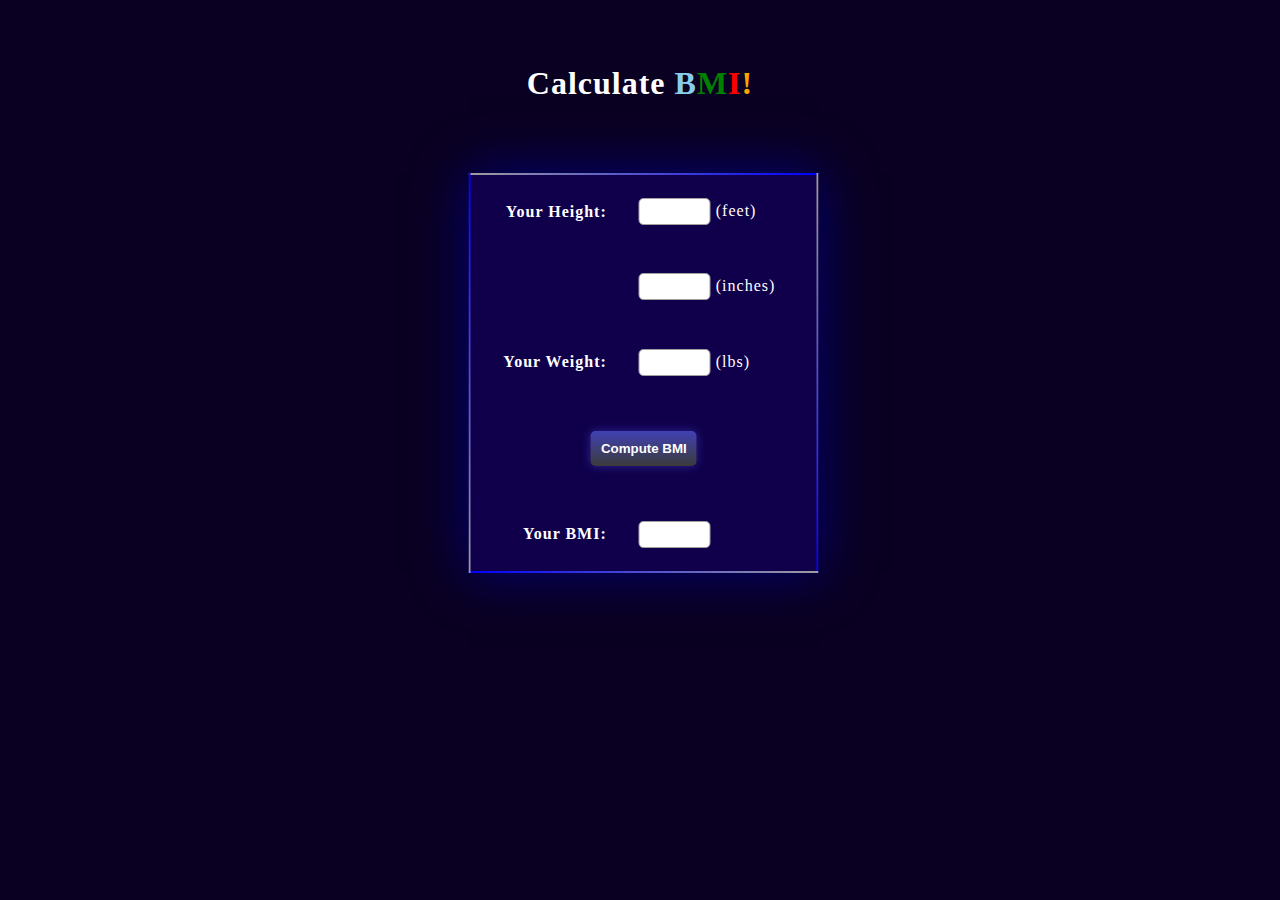
<file: mini_projects/bmi/index.html>
<!DOCTYPE html>
<html lang="en">
<head>
    <meta charset="UTF-8">
    <meta name="viewport" content="width=device-width, initial-scale=1.0">
    <title>BMI Calculator</title>
    <link rel="stylesheet" href="style.css">
</head>
<body>
    <div id="tit"><h1>Calculate <span>B</span><span>M</span><span>I</span><span>!</span></h1></div>
    <div id="fans"></div>
    <div id="bmi_form">
        <span></span><span></span><span></span><span></span>
        <form name="bmi">
            <table>
                <tr>
                    <td class="lb"><label>Your Height: </label></td>
                    <td><input type="number" name="ft" id="ft"/><label for="ft"> (feet)</label></td>
                </tr>
                <tr>
                    <td></th>
                    <td><input type="number" name="inch" id="inch"><label for="inch"> (inches)</label></td>
                </tr>
                <tr>
                    <td class="lb"><label for="lbs">Your Weight: </label></td>
                    <td><input type="number" name="lbs" id="lbs"><label for="lbs"> (lbs)</label></td>
                </tr>
                <tr>
                    <td colspan="2"><button type="button" id="btn" onclick="cal()">Compute BMI</button></td>
                </tr>
                <tr>
                    <td class="lb"><label for="result">Your BMI: </label></td>
                    <td colspan="2"><input type="number" name="result" id="result" readonly></td>
                </tr>
            </table>
        </form>
    </div>
    <script src="jscript.js"></script>
</body>
</html>
</file>
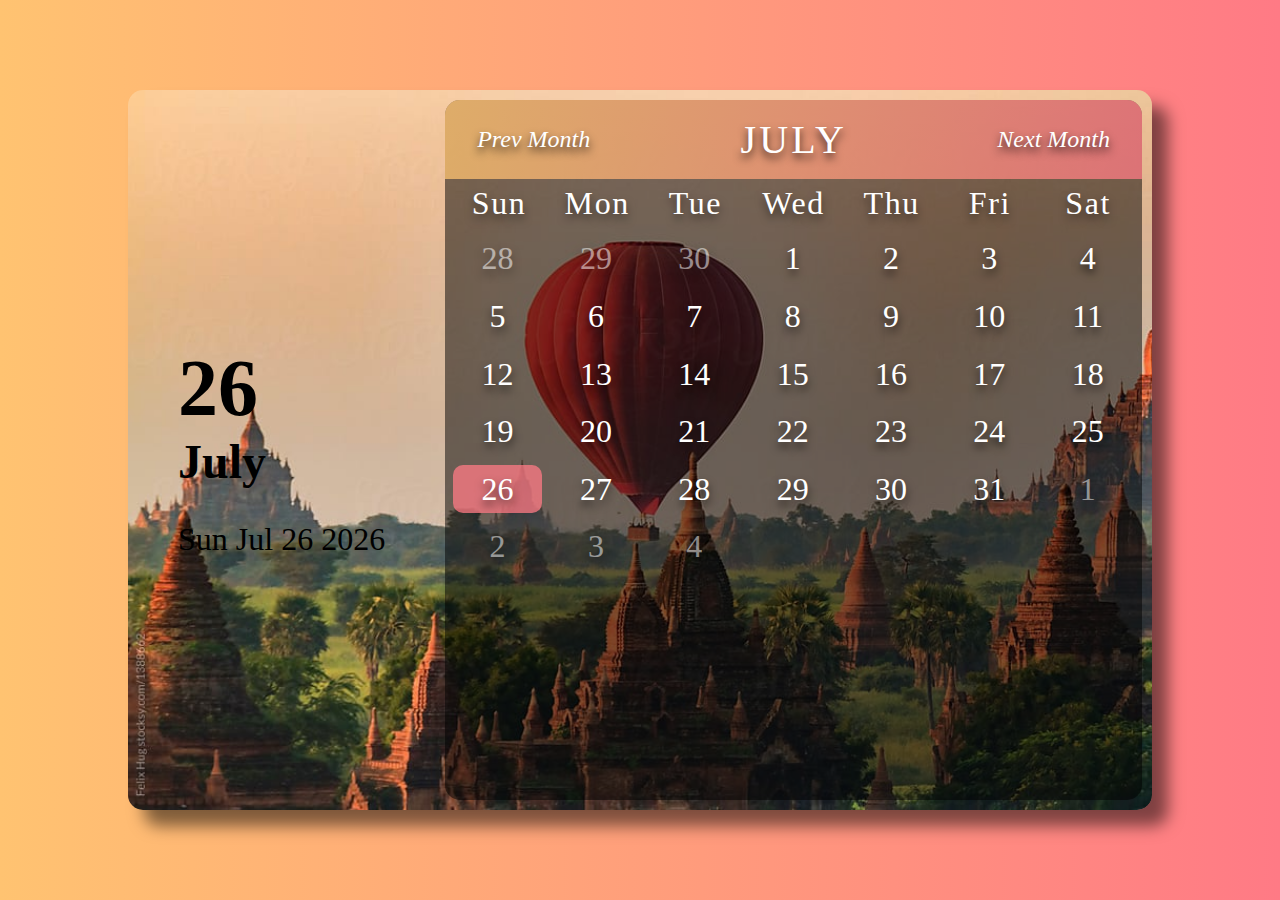
<file: mini_projects/calendar/index.html>
<!DOCTYPE html>
<html lang="en">
<head>
    <meta charset="UTF-8">
    <meta name="viewport" content="width=device-width, initial-scale=1.0">
    <title>Calendar</title>
    <link rel="stylesheet" href="style.css">
</head>
<body>
    <div class="container">
        <div class="calendar">
            <div class="now">
                <div class="now-style">
                    <h1></h1>
                    <h2></h2>
                    <p></p>
                </div>
            </div>
            <div class="fully">
                <div class="month">
                    <i class="prev">Prev Month</i>
                    <div class="date">
                        <h1></h1>
                    </div>
                    <i class="next">Next Month</i>
                </div>
                <div class="weekdays">
                    <div>Sun</div>
                    <div>Mon</div>
                    <div>Tue</div>
                    <div>Wed</div>
                    <div>Thu</div>
                    <div>Fri</div>
                    <div>Sat</div>
                </div>
                <div class="days">

                </div>
            </div>
        </div>
    </div>
    <script src="jscript.js"></script>
</body>
</html>
</file>
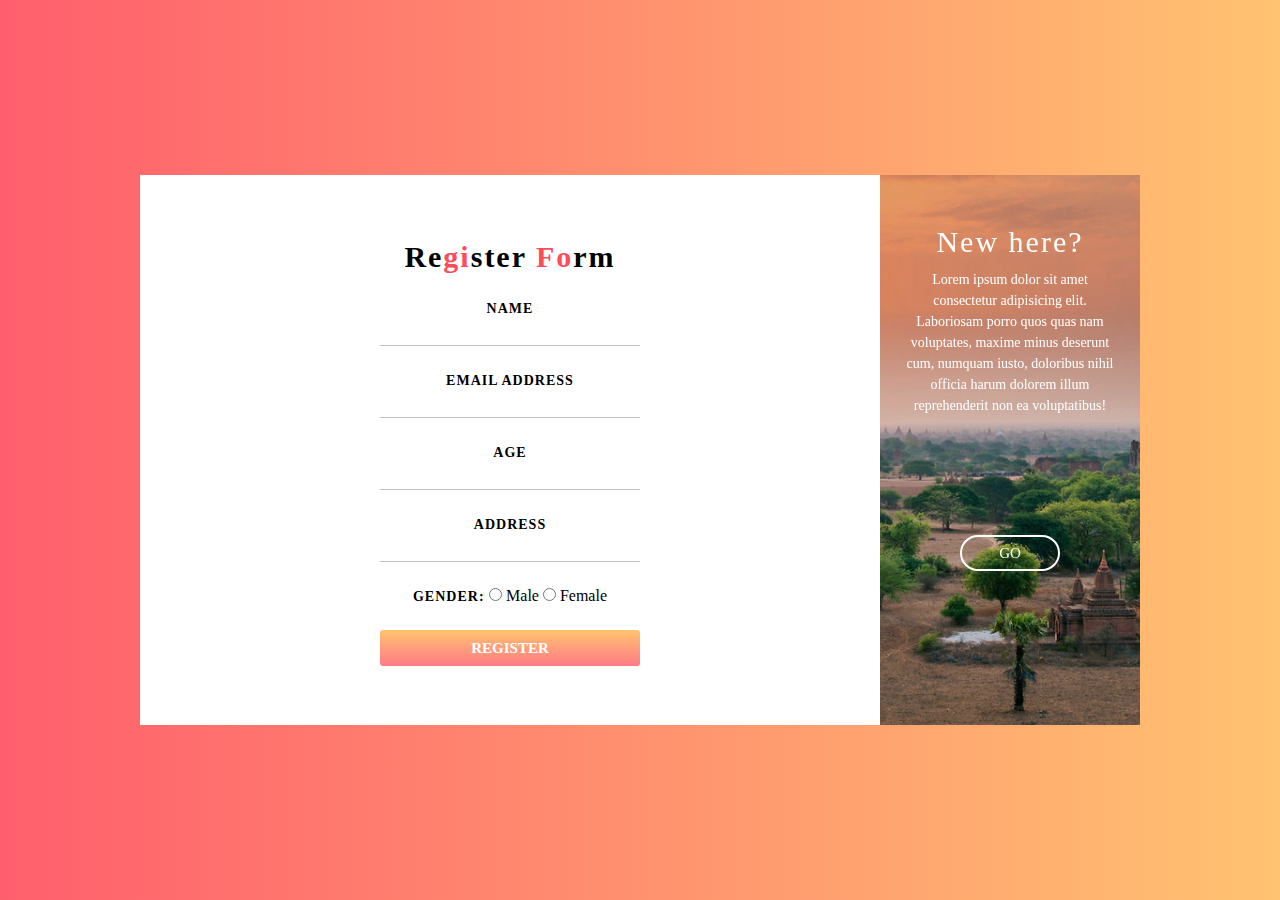
<file: mini_projects/lr_form/index.html>
<!DOCTYPE html>
<html lang="en">
<head>
    <meta charset="UTF-8">
    <meta name="viewport" content="width=device-width, initial-scale=1.0">
    <title>L&R</title>
    <link rel="stylesheet" href="style.css">
</head>
<body>
    <div class="cont">
        <div id="reg_form">
            <div class="form sign-in">
                <h2>Re<span>gi</span>ster <span>Fo</span>rm</h2>
                <label class="u_in">
                    <span>Name</span>
                    <input class="u_input" type="name" id="name"/>
                    <span class="name_err"></span>
                </label>
                <label class="u_in">
                    <span>Email Address</span>
                    <input class="u_input" type="email" id="email"/>
                    <span class="email_err"></span>
                </label>
                <label class="u_in">
                    <span>Age</span>
                    <input class="u_input" type="number" id="age"/>
                </label>
                <label class="u_in">
                    <span>Address</span>
                    <input class="u_input" type="text" id="address"/>
                </label>
                <label class="u_in">
                    <span>Gender: </span>
                    <input type="radio" name="gender" id="male" value="male"><label for="male"> Male </label>
                    <input type="radio" name="gender" id="female" value="female"><label for="female"> Female</label>
                </label>
                <button class="register" type="button">Register</button>
            </div>
        </div>
        <div id="ed_form">
            <div class="form sign-in">
                <h2><span>Ed</span>it F<span>or</span>m</h2>
                <label class="u_in">
                    <input type="hidden" id="uid"/>
                </label>
                <label class="u_in">
                    <span>Name</span>
                    <input class="u_input" type="name" id="uname"/>
                </label>
                <label class="u_in">
                    <span>Email Address</span>
                    <input class="u_input" type="email" id="uemail"/>
                </label>
                <label class="u_in">
                    <span>Age</span>
                    <input class="u_input" type="number" id="uage"/>
                </label>
                <label class="u_in">
                    <span>Address</span>
                    <input class="u_input" type="text" id="uaddress"/>
                </label>
                <label class="u_in">
                    <span>Gender: </span>
                    <input type="radio" name="gender" id="umale" value="male"><label for="male"> Male </label>
                    <input type="radio" name="gender" id="ufemale" value="female"><label for="female"> Female</label>
                </label>
                <button class="update" type="button">Update</button>
            </div>
        </div>
        <div class="sub-cont">
            <div class="img">
                <div class="img-text m-up">
                    <h2>New here?</h2>
                    <p>Lorem ipsum dolor sit amet consectetur adipisicing elit. Laboriosam porro quos quas nam voluptates, maxime minus deserunt cum, numquam iusto, doloribus nihil officia harum dolorem illum reprehenderit non ea voluptatibus!</p>
                </div>
                <div class="img-text m-in">
                    <h2>One of us?</h2>
                    <p>Lorem ipsum dolor sit amet consectetur adipisicing elit. Laboriosam porro quos quas nam voluptates, maxime minus deserunt cum, numquam iusto, doloribus nihil officia harum dolorem illum reprehenderit non ea voluptatibus!</p>
                </div>
                <div class="img-btn">
                    <span class="m-up">Go</span>
                    <span class="m-in">Back</span>
                </div>
            </div>
            <div class="form sign-up">
                <h2>U<span>se</span>r In<span>forma</span>tion</h2>
                <table id="user_table" cellspacing="0">
                    <thead>
                        <th>No</th>
                        <th>Name</th>
                        <th>Email</th>
                        <th>Age</th>
                        <th>Address</th>
                        <th>Gender</th>
                        <th>Action</th>
                    </thead>
                    <tbody id="u_info">

                    </tbody>
                </table>
            </div>
        </div>
    </div>
    <script src="js/jquery.min.js"></script>
    <script src="js/jscript.js"></script>
</body>
</html>
</file>
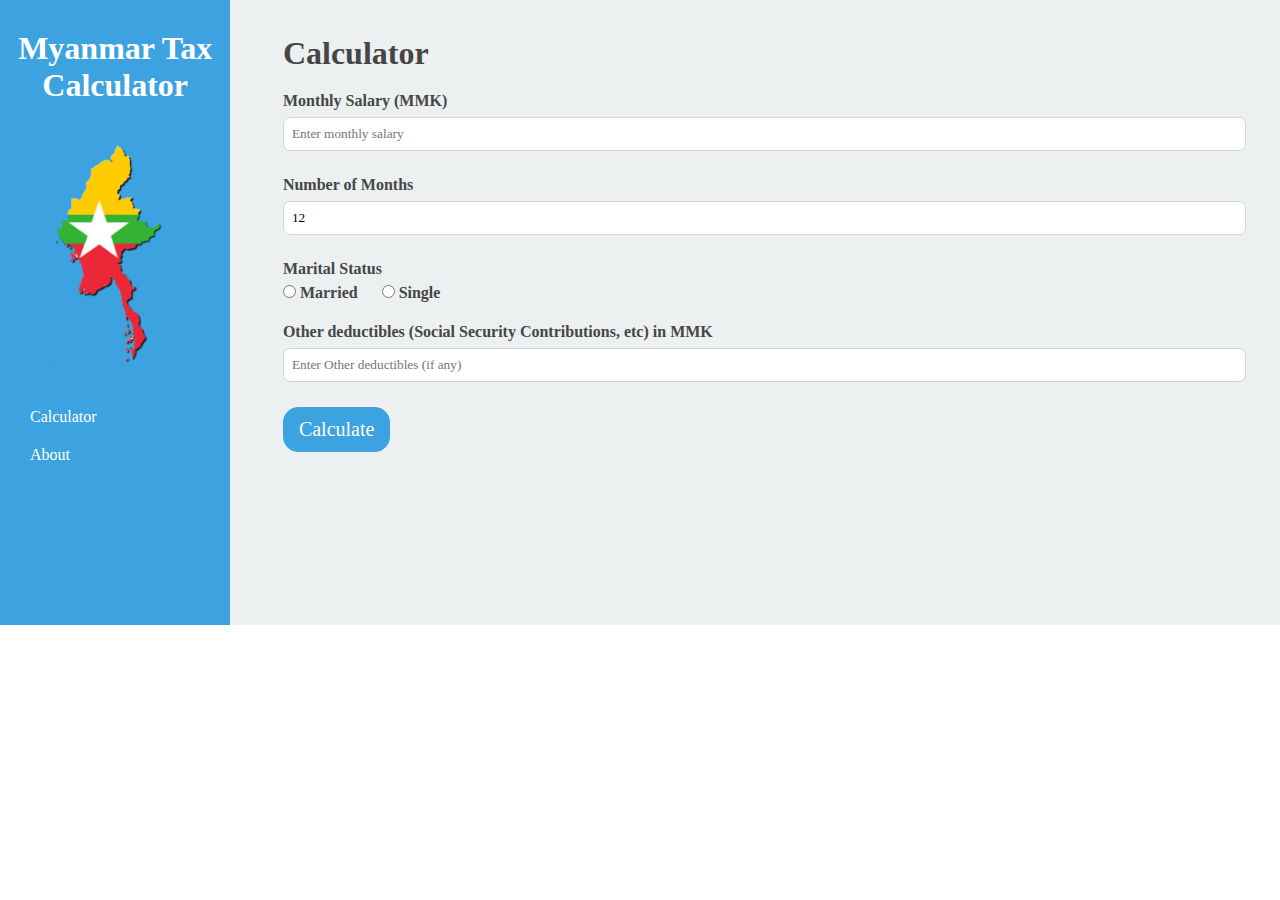
<file: mini_projects/tax/index.html>
<!DOCTYPE html>
<html lang="en">
<head>
    <meta charset="UTF-8">
    <meta name="viewport" content="width=device-width, initial-scale=1.0">
    <title>Tax Calculator</title>
    <link rel="stylesheet" href="style.css">
</head>
<body>
    <div id="main">
        <div class="left">
            <h1>Myanmar Tax</h1>
            <h1>Calculator</h1>
            <img src="myanmar_logo.png" alt="Myanmar" title="Myanmar">
            <ul>
                <li>Calculator</li>
                <li>About</li>
            </ul>
        </div>
        <div class="right">
            <div id="mpage">
                <h1>Calculator</h1>
                <label for="m_sly">Monthly Salary (MMK)</label><br>
                <input type="number" name="m_sly" id="m_sly" placeholder="Enter monthly salary"><br>
                <label for="month">Number of Months</label><br>
                <input type="number" name="month" id="month" value="12" readonly><br>
                <label>Marital Status</label><br>
                <input type="radio" name="maritalstatus" id="mar"><label for="mar"> Married &nbsp;&nbsp;&nbsp;&nbsp;</label>
                <input type="radio" name="maritalstatus" id="sin"><label for="sin"> Single &nbsp;&nbsp;&nbsp;&nbsp;</label><br>
                
                <div id="married" hidden>
                    <label>Family members staying together</label><br>
                    <input type="checkbox" name="parent" id="father"><label for="father"> Father &nbsp;&nbsp;&nbsp;&nbsp;</label>
                    <input type="checkbox" name="parent" id="mother"><label for="mother"> Mother &nbsp;&nbsp;&nbsp;&nbsp;</label>
                    <input type="checkbox" name="spouse" id="spouse" value="1000000"><label for="spouse"> Spouse</label><br>
                    <label for="children">Number of children</label>
                    <input type="number" name="children" id="children" placeholder="Enter number of children">
                </div>
                <div id="single" hidden>
                    <label>Family members staying together</label><br>
                    <input type="checkbox" name="parent" id="father"><label for="father"> Father &nbsp;&nbsp;&nbsp;&nbsp;</label>
                    <input type="checkbox" name="parent" id="mother"><label for="mother"> Mother</label><br>
                </div>
                    
                <label for="ded">Other deductibles (Social Security Contributions, etc) in MMK</label><br>
                <input type="number" name="ded" id="ded" placeholder="Enter Other deductibles (if any)"><br>
                <button type="submit" id="btn" onclick="cal()">Calculate</button>
            </div>
            <div id="cpage" hidden>
                <h1>Result</h1>
                <table id="r_table">
                    <tr>
                        <td>Monthly Salary</td>
                        <td class="r_list" id="s_month">1,000,000.00</td>
                    </tr>
                    <tr>
                        <td>Annual Salary</td>
                        <td class="r_list" id="s_year">12,000,000.00</td>
                    </tr>
                    <tr>
                        <td>Income for 12 month(s)</td>
                        <td class="r_list" id="i_year">12,000,000.00</td>
                    </tr>
                    <tr>
                        <td>Personal Relief</td>
                        <td class="r_list" id="per">-2,400,000.00</td>
                    </tr>
                    <tr>
                        <td>Parent Relief</td>
                        <td class="r_list" id="pr">-2,000,000.00</td>
                    </tr>
                    <tr>
                        <td>Spouse Relief</td>
                        <td class="r_list" id="sr">-1,000,000.00</td>
                    </tr>
                    <tr>
                        <td>Child Relief</td>
                        <td class="r_list" id="cr">-500,000.00</td>
                    </tr>
                    <tr>
                        <td>Other deductibles</td>
                        <td class="r_list" id="od">-23,000.00</td>
                    </tr>
                    <tr>
                        <td>Taxable Income</td>
                        <td class="r_list" id="ti">6,077,000.00</td>
                    </tr>
                    <tr>
                        <td>Total Tax</td>
                        <td class="r_list" id="tt"><b>0.00</b></td>
                    </tr>
                    <tr>
                        <td>Monthly Tax</td>
                        <td class="r_list" id="mt"><b>0.00</b></td>
                    </tr>
                </table>
                <h2>Details</h2>
                <table id="d_table" cellspacing="0">
                    <tr>
                        <td><b>Description</b></td>
                        <td><b>Rate</b></td>
                        <td><b>Taxable</b></td>
                        <td><b>Tax Amount (MMK)</b></td>
                    </tr>
                    <tr>
                        <td>Up to 20 Lakh</td>
                        <td class="d_list">0%</td>
                        <td class="d_list" id="zero">2000000.00</td>
                        <td class="d_list">0.00</td>
                    </tr>
                    <tr>
                        <div id="five">
                            <td>20 Lakh - 50 Lakh</td>
                            <td class="d_list">5%</td>
                            <td class="d_list" id="f">0.00</td>
                            <td class="d_list" id="fp">0.00</td>
                        </div>
                    </tr>
                    <tr>
                        <div id="ten">
                            <td>50 Lakh - 100 Lakh</td>
                            <td class="d_list">10%</td>
                            <td class="d_list" id="t">0.00</td>
                            <td class="d_list" id="tp">0.00</td>
                        </div>
                    </tr>
                    <tr>
                        <td></td>
                        <td></td>
                        <td></td>
                        <td class="d_list" id="res"><b>0.00</b></td>
                    </tr>
                </table>
                <button type="submit" id="btn" onclick="ok()">Edit</button>
            </div>
        </div>
    </div>
    <script src="jscript.js"></script>
</body>
</html>
</file>
<file: mini_projects/bmi/style.css>
*{
    margin: 0;
    padding: 0;
}
body{
    background-color: #0a0022;
    color: #ffffff;
    letter-spacing: 1px;
}
#tit, #fans{
    text-align: center;
    margin-top: 65px;
}
#tit span:nth-child(1){color: skyblue;}
#tit span:nth-child(2){color: green;}
#tit span:nth-child(3){color: red;}
#tit span:nth-child(4){color: orange;}
#bmi_form{
    position: absolute;
    top: 17%;
    left: 38%;
    transform: translate(-5%, 5%);
    box-shadow: 0 0px 50px #000075;
    overflow: hidden;
}
#bmi_form span:nth-child(1){
    position: absolute;
    top: 0;
    left: 0;
    width: 100%;
    height: 2px;
    background: linear-gradient(to right, #9e9e9e, #0000ff);
    animation: animate1 2s linear infinite;
}
@keyframes animate1{
    0%
    {
        transform: translateX(-100%);
    }
    100%
    {
        transform: translateX(100%);
    }
}
#bmi_form span:nth-child(2){
    position: absolute;
    top: 0;
    right: 0;
    width: 2px;
    height: 100%;
    background: linear-gradient(to bottom, #9e9e9e, #0000ff);
    animation: animate2 2s linear infinite;
    animation-delay: 1s;
}
@keyframes animate2{
    0%
    {
        transform: translateY(-100%);
    }
    100%
    {
        transform: translateY(100%);
    }
}
#bmi_form span:nth-child(3){
    position: absolute;
    bottom: 0;
    right: 0;
    width: 100%;
    height: 2px;
    background: linear-gradient(to left, #9e9e9e, #0000ff);
    animation: animate3 2s linear infinite;
}
@keyframes animate3{
    0%
    {
        transform: translateX(100%);
    }
    100%
    {
        transform: translateX(-100%);
    }
}
#bmi_form span:nth-child(4){
    position: absolute;
    bottom: 0;
    left: 0;
    width: 2px;
    height: 100%;
    background: linear-gradient(to top, #9e9e9e, #0000ff);
    animation: animate4 2s linear infinite;
    animation-delay: 1s;
}
@keyframes animate4{
    0%
    {
        transform: translateY(100%);
    }
    100%
    {
        transform: translateY(-100%);
    }
}
#bmi_form table{
    width: 350px;
    height: 400px;
    background-color: #10004b;
}
#bmi_form input{
    width: 60px;
    border-radius: 5px;
    border: 1px solid rgb(163, 160, 160);
    padding: 5px;
    margin-left: 15px;
}
#bmi_form .lb{
    text-align: right;
    padding-right: 15px;
    font-weight: bold;
}
#bmi_form #btn{
    padding: 10px;
    margin-left: 120px;
    border: 0px solid black;
    background: linear-gradient(#4141b4, #3b3b3b);
    font-weight: bold;
    color: #ffffff;
    border-radius: 5px;
    box-shadow: 0px 0px 10px #2e2794;
}
#bmi_form #btn:hover{
    background: linear-gradient(#3b3b3b, #4141b4);
    box-shadow: 0px 0px 15px #2e2794;
    cursor: pointer;
}
</file>
<file: mini_projects/calendar/style.css>
*{
    margin: 0;
    padding: 0;
    box-sizing: border-box;
}
.container{
    width: 100%;
    height: 100vh;
    background: -webkit-linear-gradient(left, #FFC371, #ff7a85);
    color: #ffffff;
    display: flex;
    justify-content: center;
    align-items: center;
}
.calendar{
    width: 80%;
    height: 80%;
    background-image: url(img1.png);
    background-size: cover;
    border-radius: 15px;
    box-shadow: 1rem 1rem 1rem rgba(0, 0, 0, 0.5);
    display: grid;
    grid-template-columns: 30% auto;
}
.now{
    width: 100%;
    display: flex;
    justify-content: center;
    align-items: center;
    color: rgb(0, 0, 0);
}
.now h1{
    font-size: 5rem;
}
.now h2{
    font-size: 3rem;
    margin-bottom: 2rem;
}
.now p{
    font-size: 2rem;
}
.fully{
    background: rgba(0, 0, 0, 0.5);
    border-radius: 15px;
    margin: 10px;
}
.month{
    width: 100%;
    background: -webkit-linear-gradient(left, #ffc471c0, #ff7a85c0);
    display: flex;
    justify-content: space-between;
    align-items: center;
    padding: 1rem 2rem;
    text-align: center;
    text-shadow: 0 .3rem .5rem rgba(0, 0, 0, 0.8);
    border-radius: 15px 15px 0 0;
}
.month i{
    font-size: 1.5rem;
    cursor: pointer;
}
.month i:hover{
    text-decoration: underline;
}
.month h1{
    font-size: 2.5rem;
    font-weight: 400;
    text-transform: uppercase;
    letter-spacing: .2rem;
}
.weekdays{
    width: 100%;
    height: 3rem;
    padding: 0 .3rem;
    display: flex;
    align-items: center;
}
.weekdays div{
    font-size: 2rem;
    font-weight: 400;
    letter-spacing: .1rem;
    width: calc(100%/7);
    display: flex;
    justify-content: center;
    align-items: center;
    text-shadow: 0 .3rem .5rem rgba(0, 0, 0, 0.5);
}
.days{
    width: 100%;
    display: flex;
    flex-wrap: wrap;
    padding: .2rem;
}
.days div{
    font-size: 2rem;
    margin: .3rem;
    width: calc(90%/7);
    height: 3rem;
    display: flex;
    justify-content: center;
    align-items: center;
    text-shadow: 0 .3rem .5rem rgba(0, 0, 0, 0.7);
    transition: background-color 0.5s;
}
.days div:hover:not(.today){
    background: #ffc471c0;
    border-radius: 10px;
    cursor: pointer;
}
.prev-date,
.next-date{
    opacity: 0.5;
}
.today{
    background: #ff7a85c0;
    border-radius: 10px;
    cursor: pointer;
}
</file>
<file: mini_projects/lr_form/style.css>
*, *::before, *::after{
    margin: 0;
    padding: 0;
    box-sizing: border-box;
    font-family: Georgia, 'Times New Roman', Times, serif;
}
body{
    width: 100%;
    height: 100vh;
    display: flex;
    justify-content: center;
    align-items: center;
    background: -webkit-linear-gradient(left, #FF5F6D, #FFC371);
}
input, button{
    border: none;
    outline: none;
    background: none;
}
.cont{
    overflow: hidden;
    position: relative;
    width: 1000px;
    height: 550px;
    background: #fff;
}
.form{
    position: relative;
    width: 740px;
    height: 100%;
    padding: 50px 30px;
    -webkit-transition: -webkit-transform 1.2s ease-in-out;
    transition: -webkit-transform 1.2s ease-in-out;
    transition: -webkit-transform 1.2s ease-in-out, -webkit-transform 1.2s ease-in-out;
}
h2{
    width: 100%;
    font-size: 30px;
    text-align: center;
    letter-spacing: 2px;
}
h2 span{
    color: #ff4b5a;
}
.u_in{
    display: block;
    width: 260px;
    margin:  25px auto;
    text-align: center;
}
.u_in span{
    font-size: 14px;
    font-weight: bold;
    color: #000000;
    text-transform: uppercase;
    letter-spacing: 1px;
}
.u_in .name_err,
.u_in .email_err{
    color: red;
    font-size: 12px;
    font-weight: 500;
}
.u_input{
    display: block;
    width: 100%;
    margin-top: 5px;
    font-size: 16px;
    padding-bottom: 5px;
    border-bottom: 1px solid rgba(109, 93, 93, 0.4);
    text-align: center;
}
button{
    margin: 0 auto;
    font-size: 15px;
    border-radius: 3px;
    cursor: pointer;
}
.register,
.update{
    display: block;
    width: 260px;
    height: 36px;
    color: #fff;
    margin-top: 20px;
    margin-bottom: 30px;
    text-transform: uppercase;
    font-weight: 600;
    background: -webkit-linear-gradient(#FFC371, #ff7a85);
}
.register:hover,
.update:hover{
    background: -webkit-linear-gradient(#FF5F6D, #FFC371);
}
.sub-cont{
    overflow: hidden;
    position: absolute;
    left: 740px;
    top: 0;
    width: 1000px;
    height: 100%;
    padding-left: 260px;
    background: #fff;
    -webkit-transition: -webkit-transform 1.2s ease-in-out;
    transition: -webkit-transform 1.2s ease-in-out;
    transition: -webkit-transform 1.2s ease-in-out;
}
.cont.s-signup .sub-cont{
    -webkit-transform: translate3d(-740px, 0, 0);
            transform: translate3d(-740px, 0, 0);
}
.img{
    overflow: hidden;
    z-index: 2;
    position: absolute;
    left: 0;
    top: 0;
    width: 260px;
    height: 100%;
    padding-top: 360px;
}
.img::before{
    content: '';
    position: absolute;
    right: 0;
    top: 0;
    width: 1000px;
    height: 100%;
    background-image: url(img.png);
    background-size: cover;
    transition: -webkit-transform 1.2s ease-in-out;
    transition: -webkit-transform 1.2s ease-in-out, -webkit-transform 1.2s ease-in-out;
}
.img::after{
    content: '';
    position: absolute;
    left: 0;
    top: 0;
    width: 100%;
    height: 100%;
    background: rgba(0,0,0,0.1);
}
.cont.s-signup .img::before{
    -webkit-transform: translate3d(640px, 0, 0);
            transform: translate3d(640px, 0, 0);
}
.img-text{
    z-index: 2;
    position: absolute;
    left: 0;
    top: 50px;
    width: 100%;
    padding: 0 20px;
    text-align: center;
    color: #fff;
    -webkit-transition: -webkit-transform 1.2s ease-in-out;
    transition: -webkit-transform 1.2s ease-in-out;
    transition: -webkit-transform 1.2s ease-in-out, -webkit-transform 1.2s ease-in-out;
}
.img-text h2{
    margin-bottom: 10px;
    font-weight: normal;
}
.img-text p{
    font-size: 14px;
    line-height: 1.5;
}
.cont.s-signup .img-text.m-up{
    -webkit-transform: translateX(520px);
            transform: translateX(520px);
}
.img-text.m-in{
    -webkit-transform: translateX(-520px);
            transform: translateX(-520px);
}
.cont.s-signup .img-text.m-in{
    -webkit-transform: translateX(0);
            transform: translateX(0);
}
.sign-in{
    padding-top: 65px;
    -webkit-transition-timing-function: ease-out;
            transition-timing-function: ease-out;
}
.cont.s-signup .sign-in{
    -webkit-transition-timing-function: ease-out;
            transition-timing-function: ease-out;
    -webkit-transition-duration: 3s;
            transition-duration: 3s;
    -webkit-transform: translate3d(640px, 0, 0);
            transform: translate3d(640px, 0, 0);
}
.img-btn{
    overflow: hidden;
    z-index: 2;
    position: relative;
    width: 100px;
    height: 36px;
    margin: 0 auto;
    background: transparent;
    color: #fff;
    text-transform: uppercase;
    font-size: 15px;
    cursor: pointer;
}
.img-btn::after{
    content: '';
    z-index: 2;
    position: absolute;
    left: 0;
    top: 0;
    width: 100%;
    height: 100%;
    border: 2px solid #fff;
    border-radius: 30px;
}
.img-btn span{
    position: absolute;
    left: 0;
    top: 0;
    display: -webkit-box;
    display: flex;
    -webkit-box-pack: center;
    justify-content: center;
    align-items: center;
    width: 100%;
    height: 100%;
    -webkit-transition: -webkit-transform 1.2s;
    transition: -webkit-transform 1.2s;
    transition: transform 1.2s;
    transition: transform 1.2s, -webkit-transform 1.2s;
}
.img-btn span.m-in{
    -webkit-transform: translateY(-72px);
            transform: translateY(-72px);
}
.sign-up{
    -webkit-transform: translate3d(-900px, 0, 0);
            transform: translate3d(-900px, 0, 0);
}
.cont.s-signup .sign-up{
    -webkit-transform: translate3d(0, 0, 0);
            transform: translate3d(0, 0, 0);
}
#user_table{
    width: 100%;
    margin-top: 10px;
    border-radius: 10px 10px 0 0;
    overflow: hidden;
}
#user_table thead th{
    background-color: #FF5F6D;
    padding: 10px;
    border-bottom: 2px solid black;
}
#user_table tbody tr:nth-child(odd){
    background-color: #ffe2b8;
}
#user_table tbody tr:nth-child(even){
    background-color: #fdc87f;
}
#user_table tbody th{
    padding: 10px;
    font-weight: 400;
}
#user_table tbody th button{
    padding: 5px;
}
#user_table tbody th button:hover{
    background: #ff7783;
}
</file>
<file: mini_projects/tax/style.css>
*{
    margin: 0;
    padding: 0;
    font-family: 'Times New Roman', Times, serif;
}
#main{
    display: grid;
    grid-template-columns: 18% auto;
    background-color: #ecf0f1;
}
#main .left{
    background-color: #3ca2e0;
    padding-top: 30px;
    color: #ffffff;
    height: 595px;
}
#main .left h1{
    text-align: center;
}
#main .left img{
    width: 50%;
    margin-left: 50px;
    padding: 30px 0;
}
#main .left ul li{
    list-style: none;
    color: #ffffff;
    padding: 10px 10px 10px 30px;
    cursor: pointer;
}
#main .left ul li:hover{
    background-color: #3793cc;
}
#main .right{
    width: 90%;
    margin: 0 auto;
    padding-top: 15px;
    color: #464646;
}
#main .right h1{
    margin: 20px 0;
}
#main .right label{
    font-weight: bold;
}
#main .right input[type="number"]{
    width: 100%;
    padding: 8px;
    border: 1px solid #d3d3d3;
    border-radius: 7px;
    margin: 7px 0 25px 0;
}
#main .right input[type="radio"],
#main .right input[type="checkbox"]{
    margin: 7px 0 25px 0;
}
#btn{
    padding: 10px 15px;
    font-size: 20px;
    border: 1px solid #3ca2e0;
    background: #3ca2e0;
    color: #ffffff;
    border-radius: 15px;
}
#btn:hover{
    background: #3793cc;
    cursor: pointer;
}
#r_table{
    width: 35%;
}
#r_table .r_list{
    text-align: right;
}
#cpage h2{
    margin: 15px 0 0 0;
}
#d_table{
    width: 100%;
    margin-bottom: 20px;
}
#d_table tr td{
    border: 1px solid #d3d3d3;
    padding: 10px 7px 10px 7px;
}
#d_table .d_list{
    text-align: right;
}
</file>
